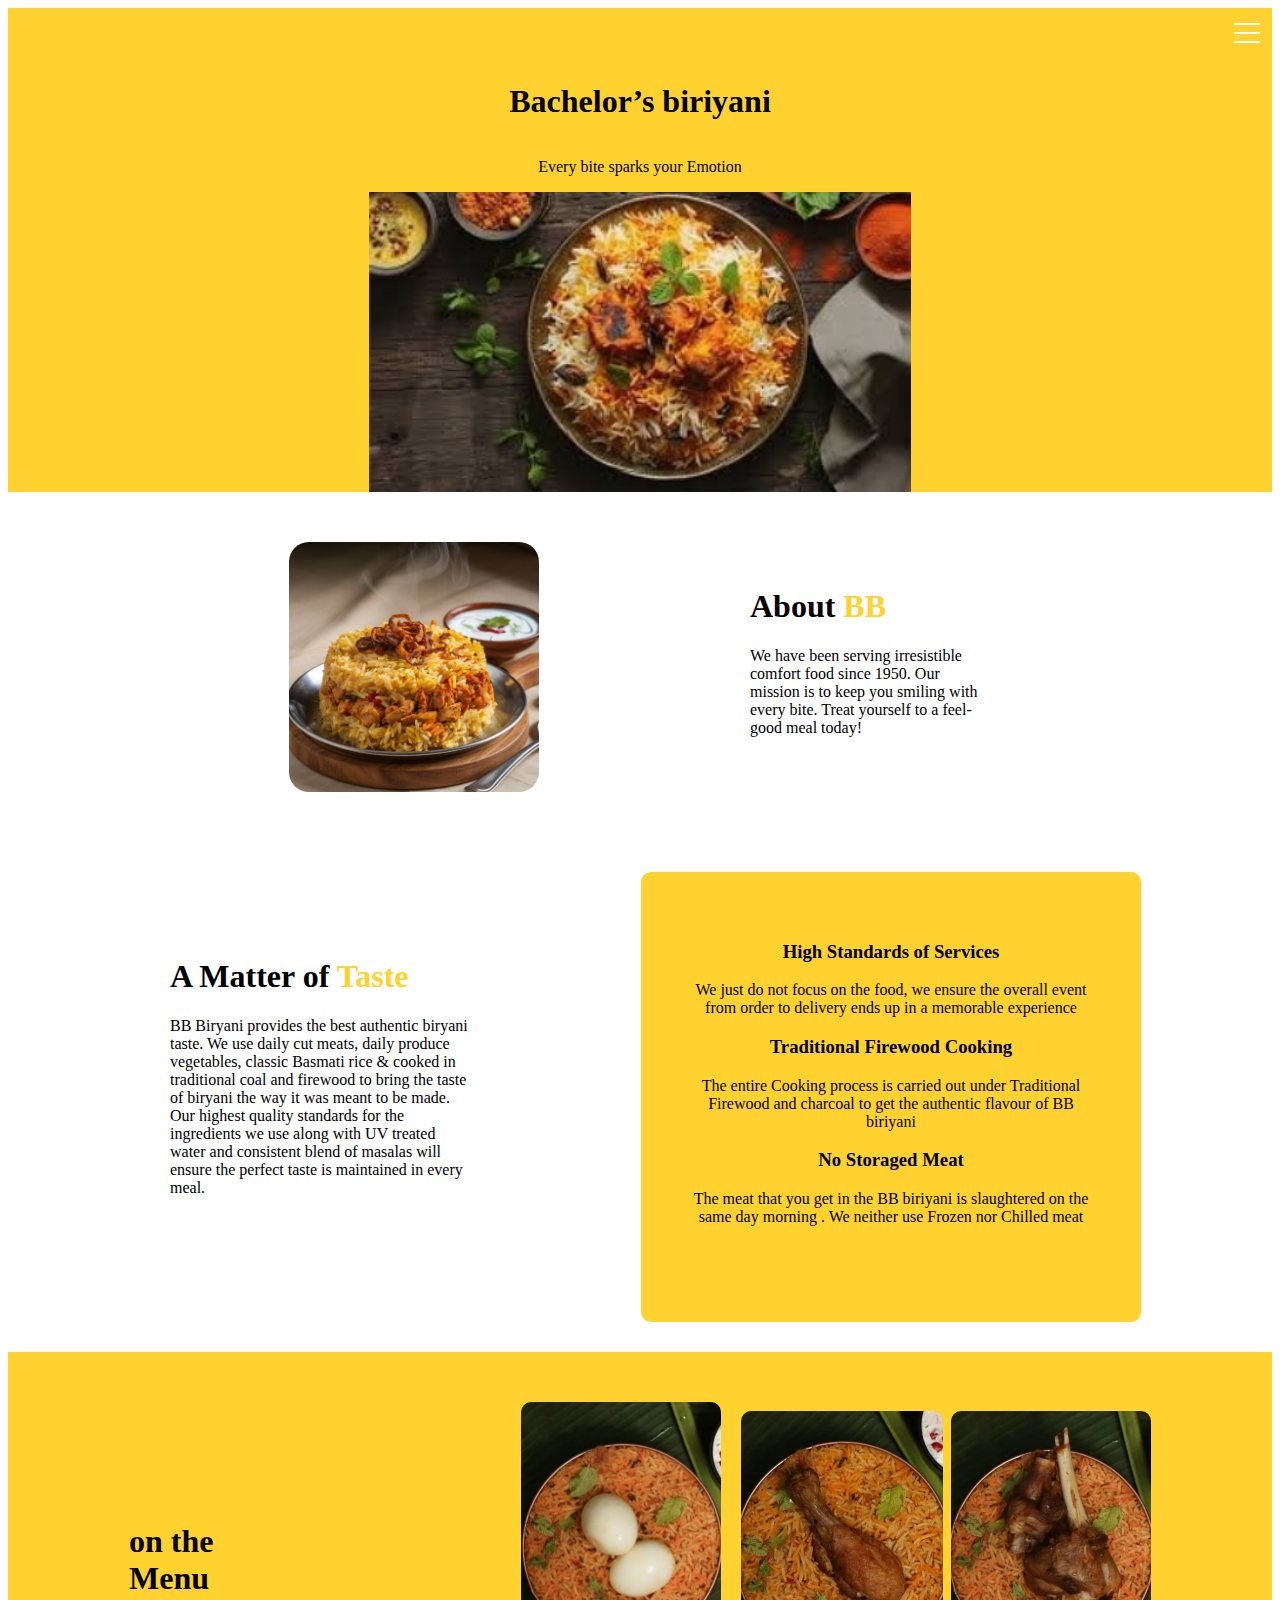
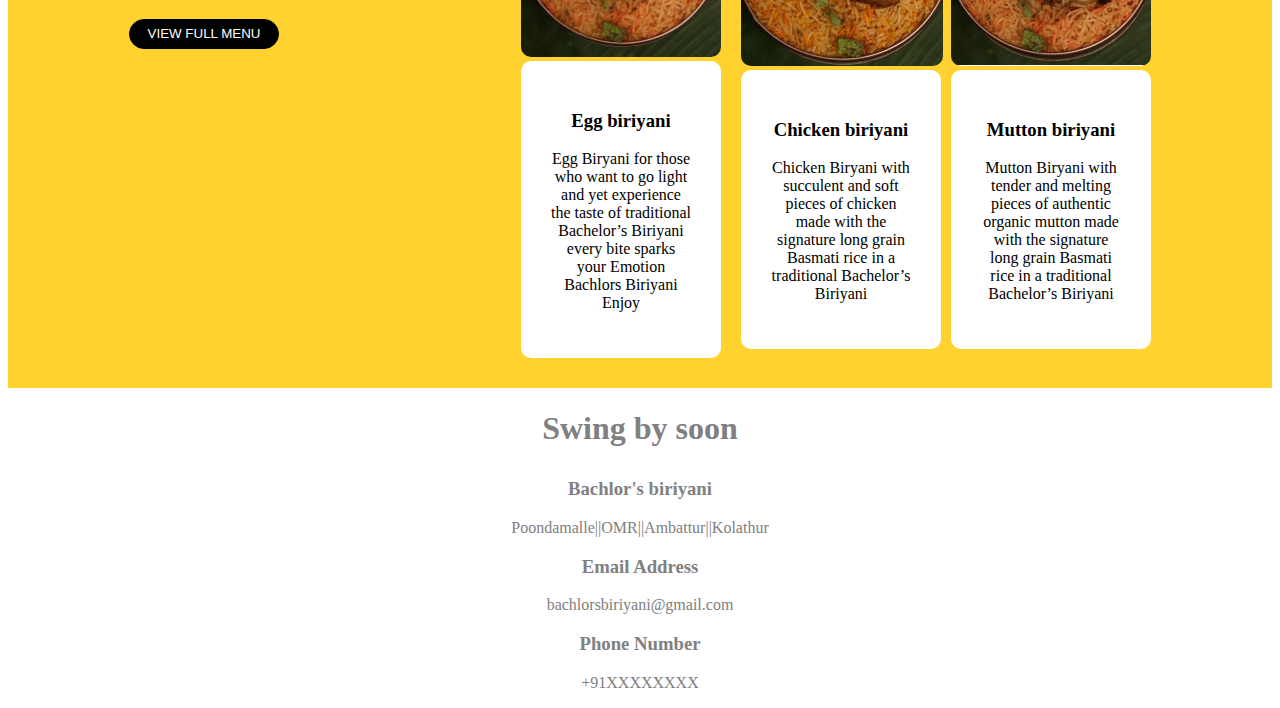
<file: bb/index.html>
<!DOCTYPE html>
<html lang="en">

<head>
    <meta charset="UTF-8">
    <meta name="viewport" content="width=device-width, initial-scale=1.0">
    <title>BB Home</title>
    <style>
        body {
            font-family: Georgia, 'Times New Roman', Times, serif, sans-serif;
        }

        .container1 {
            background-color: #ffd230;
            display: flex;
            flex-direction: column;
            justify-content: center;
            align-items: center;
        }

        .container2 {
            background-color: white;
            display: flex;
            justify-content: center;
            align-items: center;
            gap: 10px;
            flex-wrap: wrap;
            padding-right: 50px;
        }

        .container2 img {
            border-radius: 70px;
            padding: 50px;
            image-resolution: 100%;
        }

        .content_container2 {
            border: 1px white solid;
            padding: 10px;
            border-radius: 20px;
            height: 200px;
            width: 230px;
        }

        .content_container2:hover {
            box-shadow: 0 0 20px #ffd230;
        }

        #text_bb {
            color: #ffd230;
        }

        .container3 {
            background-color: white;
            display: flex;
            justify-content: center;
            align-items: center;
            gap: 20px;
            padding-top: 30px;
            padding-bottom: 30px;
        }

        .container3_left {
            border: 1px white solid;
            border-radius: 20px;
            height: 320px;
            width: 300px;
            padding: 30px;
        }

        .container3_left:hover {
            box-shadow: 0 0 20px #ffd230;
        }

        .container3_side {
            background-color: #ffd230;
            border-radius: 10px;
            text-align: center;
            height: 350px;
            width: 400px;
            padding: 50px;
        }

        #text_taste {
            color: #ffd230;
        }

        .container4 {
            background-color: #ffd230;
            display: flex;
            justify-content: space-around;
            padding-top: 50px;
            padding-bottom: 30px;
        }

        .container4_side {
            display: flex;
            gap: 10px;
            justify-content: center;
            align-items: center;
            flex-wrap: wrap;
        }

        .container4_left {
            padding-top: 100px;
        }

        .container4_left button {
            background-color: black;
            color: white;
            border: 1px black solid;
            height: 30px;
            width: 150px;
            border-radius: 20px;
        }

        .container4_box1 {
            height: fit-content;
            width: 200px;
            border-radius: 10px;
            text-align: center;
        }

        .container4_box1 img {
            border-radius: 10px;
        }

        .container4_sub_box {
            background-color: white;
            padding: 30px;
            border-radius: 10px;
        }

        .container5 {
            padding: 0;
            background-color: white;
            color: grey;
            text-align: center;
        }

        .container5 h1 {
            padding-bottom: 10px;
        }

        .menu_icon {
            background-color: #ffd230;
            text-align: right;
            padding: 10px;
            cursor: pointer;
        }

        .menu_bar {
            background-color: #ffd230;
            text-align: right;
            display: none;
        }

        .menu_list {
            background-color: #ffd230;
            text-align: right;
            height: 100vh;
            width: 200px;
            position: absolute;
            top: 8px;
            right: 8px;
            display: flex;
            flex-direction: column;
            text-align: center;
            padding: 30px;
        }

        .menu_list a {
            color: white;
            text-decoration: none;
            padding: 10px;
        }

        .menu_list a:hover {
            color: #ffd230;
            background-color: white;
            width: 200px;
            text-align: center;
            height: 20px;
        }

        #menuclose {
            cursor: pointer;
            padding-bottom: 10px;
        }

        @media (min-width: 800px) {
            .container2 {
                gap: 150px;
            }

            .container3 {
                gap: 140px;
            }
        }
    </style>
</head>

<body>
    <div class="container">
        <div class="menu_icon">
            <img height="30" id="menu" src="icons8-menu-50.png" alt="">
        </div>
        <div class="menu_bar" id="menu_bar">
            <div class="menu_list">
                <img height="30" width="30" id="menuclose" src="close.png" alt="">
                <a href="./login.html">Login</a>
                <br>
                <a href="./index.html">Home</a>
                <br>
                <a href="./menu.html">Menu</a>
                <br>
                <a href="./start.html">Starter's</a>
                <br>
                <a href="./contact.html">Contact us</a>
                <br>
                <a href="./our product.html">Our products</a>
            </div>
        </div>
        <div class="container1">
            <h1>Bachelor’s biriyani</h1>
            <p>Every bite sparks your Emotion</p>
            <img height="300px" src="main1.png" alt="bb_briyani">
        </div>
        <div class="container2">
            <img height="250" src="briyani8.jpg" alt="bb_briyani">
            <div class="content_container2">
                <h1>About <span id="text_bb">BB</span></h1>
                <p>We have been serving irresistible comfort food since 1950. Our mission is to keep you smiling with
                    every bite. Treat yourself to a feel-good meal today!</p>
            </div>
        </div>
        <div class="container3">
            <div class="container3_left">
                <h1>A Matter of <span id="text_taste">Taste</span></h1>
                <p>BB Biryani provides the best authentic biryani taste. We use daily cut meats, daily produce
                    vegetables, classic Basmati rice & cooked in traditional coal and firewood to bring the taste of
                    biryani the way it was meant to be made. Our highest quality standards for the ingredients we use
                    along with UV treated water and consistent blend of masalas will ensure the perfect taste is
                    maintained in every meal.</p>
            </div>
            <div class="container3_side">
                <div class="container3_s1">
                    <h3>High Standards of Services</h3>
                    <p>We just do not focus on the food, we ensure the overall event from order to delivery ends up in a
                        memorable experience</p>
                </div>
                <div class="container3_s2">
                    <h3>Traditional Firewood Cooking</h3>
                    <p>The entire Cooking process is carried out under Traditional Firewood and charcoal to get the
                        authentic flavour of BB biriyani</p>
                </div>
                <div class="container3_s3">
                    <h3>No Storaged Meat</h3>
                    <p>The meat that you get in the BB biriyani is slaughtered on the same day morning . We neither use
                        Frozen nor Chilled meat</p>
                </div>
            </div>
        </div>
        <div class="container4">
            <div class="container4_left">
                <h1>on the <br> Menu</h1>
                <button onclick="window.location.href='menu.html'">VIEW FULL MENU</button>
            </div>
            <div class="container4_side">
                <div class="container4_box1">
                    <img height="255px" src="egg_briyani.png" alt="bb_briyani">
                    <div class="container4_sub_box">
                        <h3>Egg biriyani</h3>
                        <p id="box1">Egg Biryani for those who want to go light and yet experience the taste of
                            traditional Bachelor’s Biriyani every bite sparks your Emotion
                            Bachlors Biriyani Enjoy </p>
                    </div>
                </div>
                <br>
                <div class="container4_box1">
                    <img height="255px" src="chicken_briyani.png" alt="">
                    <div class="container4_sub_box">
                        <h3>Chicken biriyani</h3>
                        <p id="box1">Chicken Biryani with succulent and soft pieces of chicken made with the signature
                            long grain Basmati rice in a traditional Bachelor’s Biriyani </p>
                    </div>
                </div>
                <div class="container4_box1">
                    <img height="255px" src="mutton_briyani.png" alt="">
                    <div class="container4_sub_box">
                        <h3>Mutton biriyani</h3>
                        <p id="box1">Mutton Biryani with tender and melting pieces of authentic organic mutton made with
                            the signature long grain Basmati rice in a traditional Bachelor’s Biriyani</p>
                    </div>
                </div>
            </div>
        </div>
        <div class="container5">
            <h1>Swing by soon</h1>
            <h3>Bachlor's biriyani</h3>
            <p>Poondamalle||OMR||Ambattur||Kolathur</p>
            <h3>Email Address</h3>
            <p>bachlorsbiriyani@gmail.com</p>
            <h3>Phone Number</h3>
            <p>+91XXXXXXXX</p>
        </div>
    </div>

    <script>
        document.getElementById("menu").addEventListener("click", function () {
            var check = document.getElementById("menu_bar").style.display;
            if (check === "block") {
                document.getElementById("menu_bar").style.display = "none";
            } else {
                document.getElementById("menu_bar").style.display = "block";
            }
        });

        document.getElementById("menuclose").addEventListener("click", function () {
            var check = document.getElementById("menu_bar").style.display;
            if (check === "none") {
                document.getElementById("menu_bar").style.display = "block";
            } else {
                document.getElementById("menu_bar").style.display = "none";
            }
        });

        function signin() {
            globalThis.user = document.getElementById("user").value;
            globalThis.pass = document.getElementById("pass").value;
            globalThis.email = document.getElementById("email").value;
            globalThis.c_pass = document.getElementById("c_pass").value;
            var show = document.getElementById("signin").style.display;
            if (globalThis.user !== "" && globalThis.email !== "" && globalThis.pass !== "") {
                if (globalThis.pass === globalThis.c_pass) {
                    alert("Signin Successful");
                    if (show === "") {
                        document.getElementById("signin").style.display = "none";
                        document.getElementById("login").style.display = "flex";
                    }
                } else {
                    console.error("password doesn't match");
                    alert("Password not Match");
                }
            } else {
                alert("Fill The Values!!!");
            }
        }

        function login() {
            var pass_email = document.getElementById("l_email").value;
            var login_pass = document.getElementById("l_pass").value;
            if (pass_email !== "" && login_pass !== "") {
                if (pass_email === globalThis.email && login_pass === globalThis.pass) {
                    console.log("login successful");
                    alert("Login successfull!!");
                    window.location.href = "index.html";
                } else {
                    console.error("worng password!!");
                    alert("Wrong Password or Email");
                }
            } else {
                alert("Enter the value for Email or Password!!!");
            }
        }

        function logout() {
            window.location.href = "login.html";
        }
    </script>
</body>

</html>
</file>
